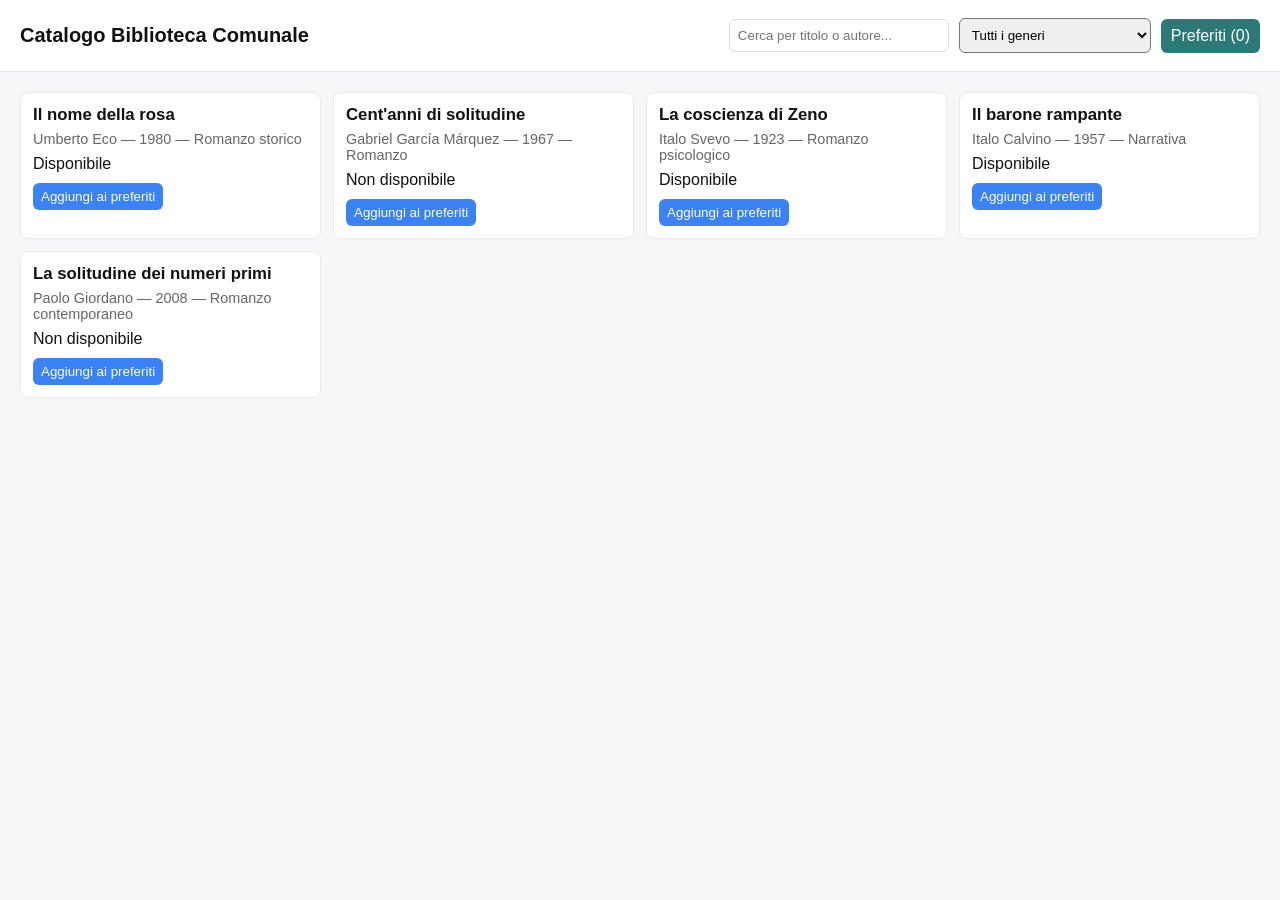
<file: index.html>
<!doctype html>
<html lang="it">
  <head>
    <meta charset="utf-8" />
    <meta name="viewport" content="width=device-width,initial-scale=1" />
    <title>Catalogo libri</title>
    <link rel="stylesheet" href="css/style.css">
  </head>
  <body>
    <header>
      <h1 id="titolo">Caricamento...</h1>
      <div class="controls">
        <input id="search" type="search" placeholder="Cerca per titolo o autore..." />
        <select id="filter-genere">
          <option value="">Tutti i generi</option>
        </select>
        <a href="preferiti.html" class="btn">Preferiti (<span id="contatore">0</span>)</a>
      </div>
    </header>

    <main>
      <div id="lista-libri" class="lista"></div>
    </main>

    <script src="script-catalogo.js"></script>
  </body>
</html>
</file>
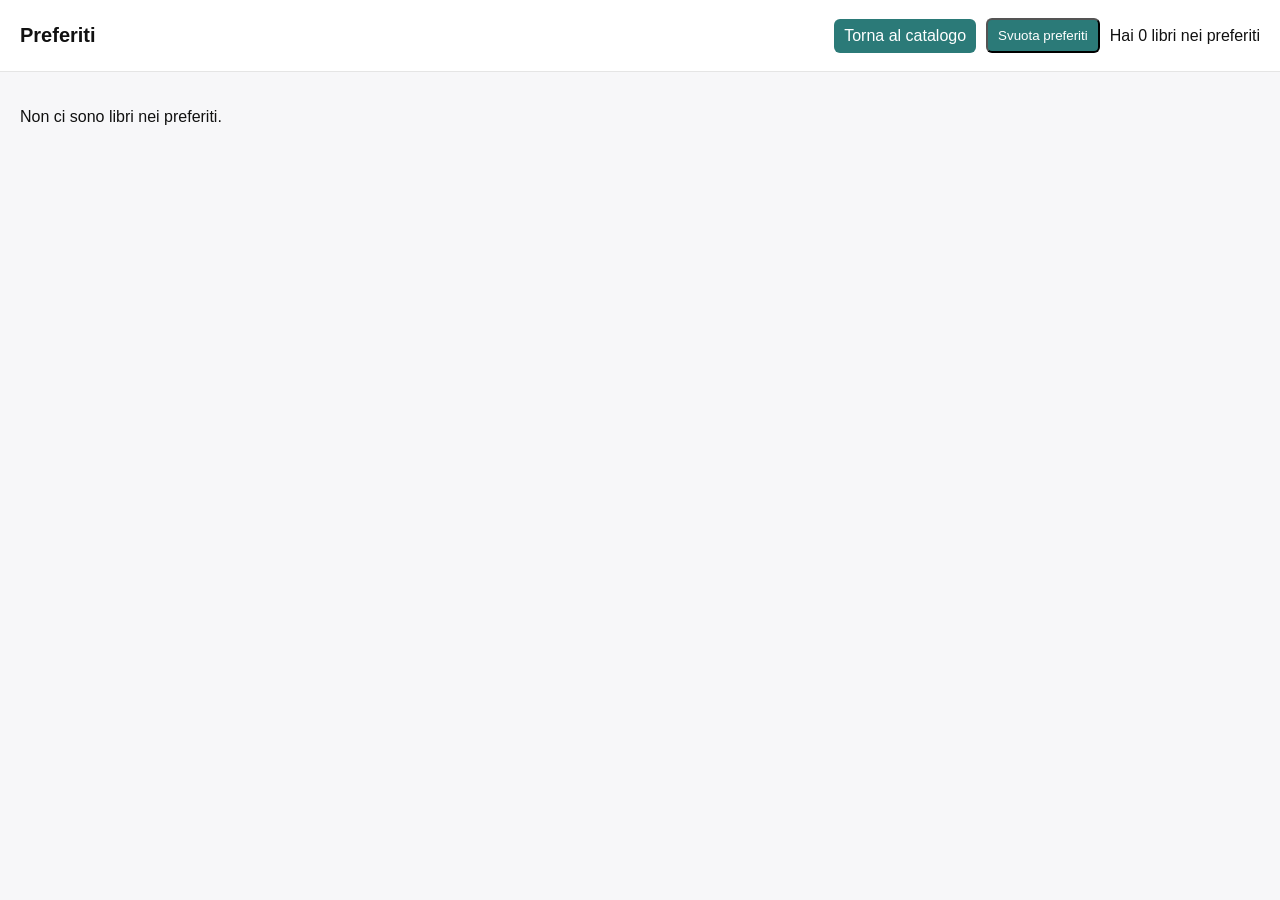
<file: preferiti.html>
<!doctype html>
<html lang="it">
  <head>
    <meta charset="utf-8" />
    <meta name="viewport" content="width=device-width,initial-scale=1" />
    <title>Preferiti</title>
    <link rel="stylesheet" href="css/style.css">
  </head>
  <body>
    <header>
      <h1>Preferiti</h1>
      <div class="controls">
        <a href="index.html" class="btn">Torna al catalogo</a>
        <button id="svuota" class="btn">Svuota preferiti</button>
        <span id="contatore-preferiti">Hai 0 libri nei preferiti</span>
      </div>
    </header>
    <main>
      <div id="lista-preferiti" class="lista"></div>
      <div id="errore-localstorage" class="error" aria-live="polite"></div>
    </main>

    <script src="script-preferiti.js"></script>
  </body>
</html>
</file>
<file: css/style.css>
:root {
  --bg: #f7f7f9;
  --card: #fff;
  --accent: #2b7a78;
  --muted: #666;
}

* {
  box-sizing: border-box;
  font-family: Segoe UI, Arial, Helvetica, sans-serif;
}

body {
  margin: 0;
  background: var(--bg);
  color: #111;
}

header {
  padding: 18px 20px;
  background: var(--card);
  display: flex;
  align-items: center;
  justify-content: space-between;
  border-bottom: 1px solid #e5e5e5;
}

header h1 {
  margin: 0;
  font-size: 1.25rem;
}

.controls {
  display: flex;
  gap: 10px;
  align-items: center;
}

input[type="search"] {
  padding: 8px;
  border: 1px solid #ddd;
  border-radius: 6px;
  min-width: 220px;
}

select {
  padding: 8px;
  border-radius: 6px;
}

.btn {
  background: var(--accent);
  color: #fff;
  padding: 8px 10px;
  border-radius: 6px;
  text-decoration: none;
}

.lista {
  padding: 20px;
  display: grid;
  grid-template-columns: repeat(auto-fill, minmax(260px, 1fr));
  gap: 12px;
}

.card {
  background: var(--card);
  padding: 12px;
  border-radius: 8px;
  border: 1px solid #eaeaea;
}

.card h3 {
  margin: 0 0 6px;
  font-size: 1.05rem;
}

.meta {
  color: var(--muted);
  font-size: 0.9rem;
  margin-bottom: 8px;
}

.card button {
  padding: 6px 8px;
  border-radius: 6px;
  border: none;
  background: #3b82f6;
  color: #fff;
  cursor: pointer;
}

.error {
  color: #b00020;
}
</file>
